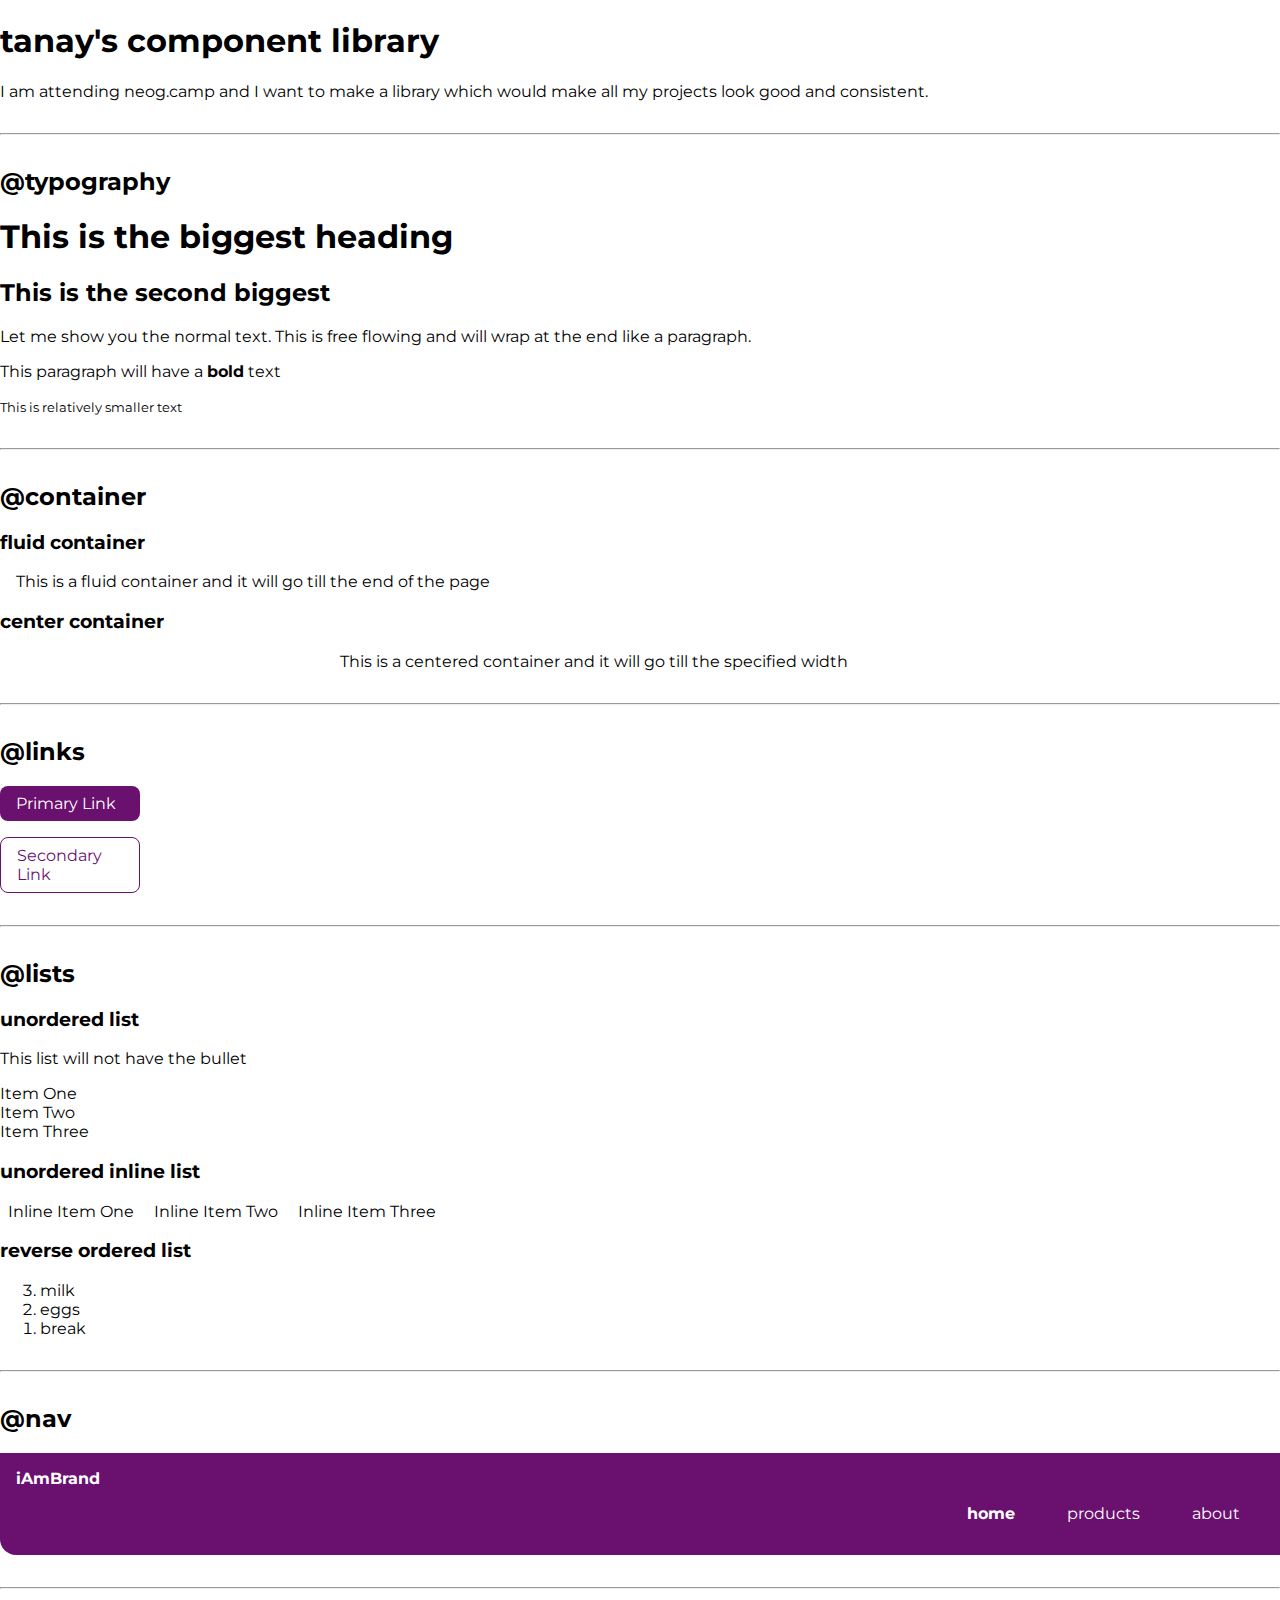
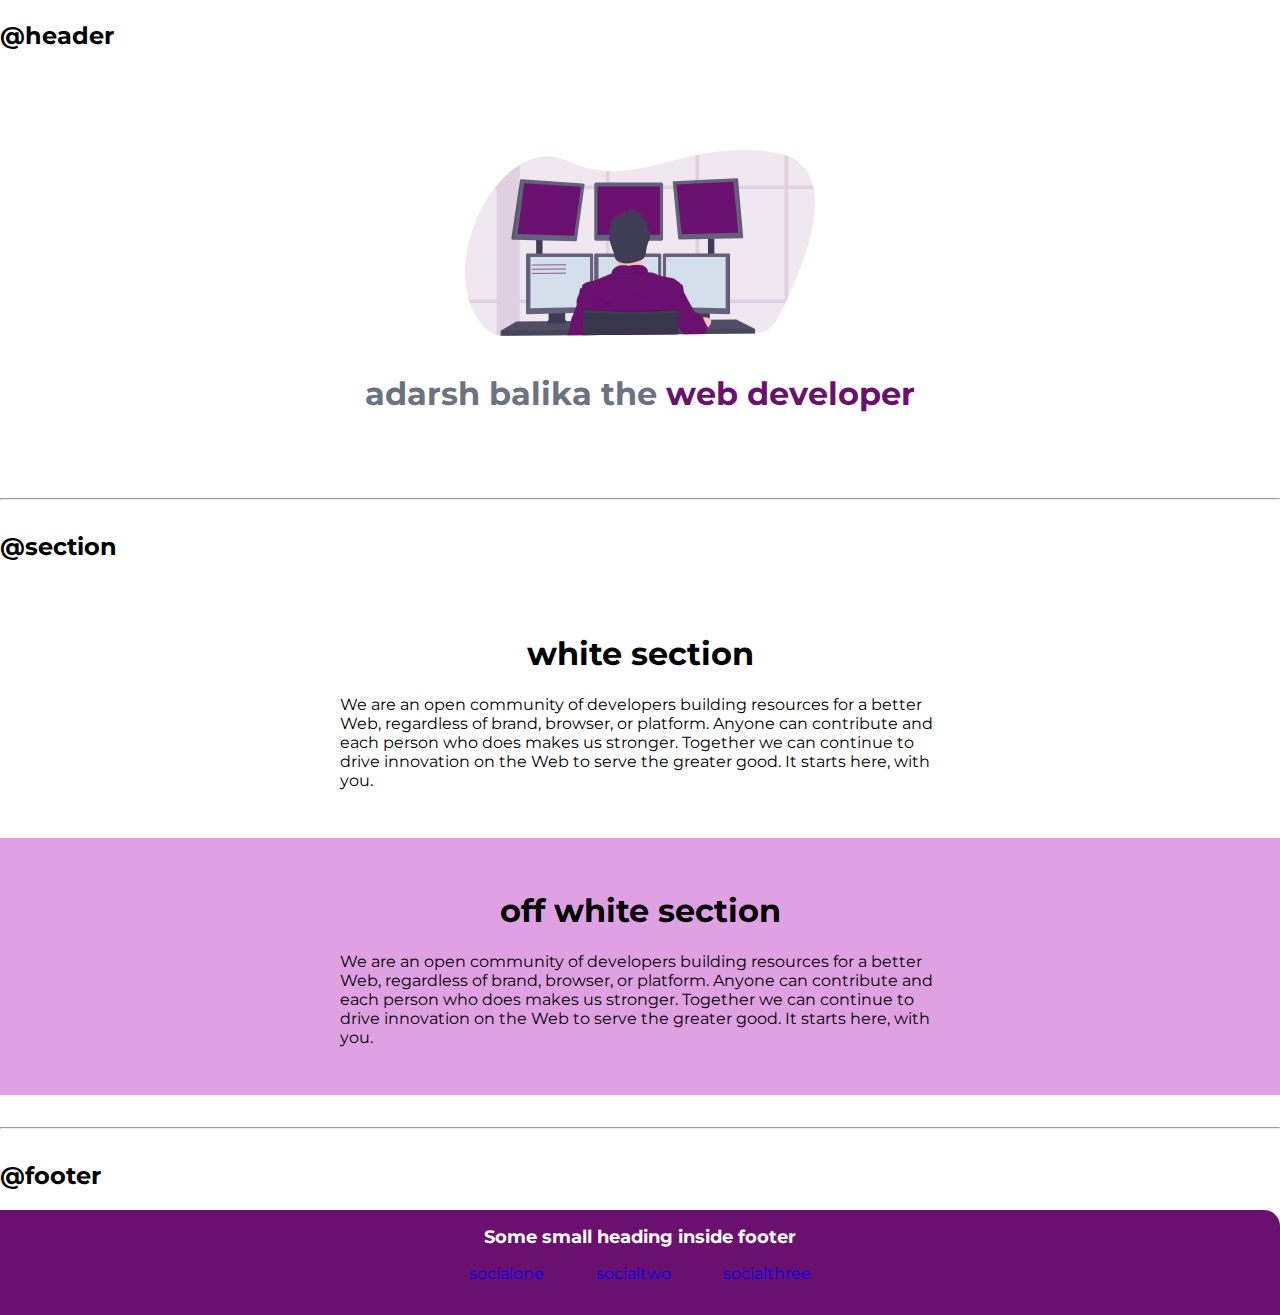
<file: lib/components.html>
<!DOCTYPE html>
<html lang="en">

<head>
    <meta charset="UTF-8">
    <meta name="viewport" content="width=device-width, initial-scale=1.0">
    <title>Component Library</title>

    <link href="/styles.css" rel="stylesheet" />
</head>

<body>
    <h1>tanay's component library</h1>
    <p>I am attending neog.camp and I want to make a library which would make all my projects look good and consistent.
    </p>

    <hr>


    <h2>@typography</h2>

    <h1>This is the biggest heading</h1>
    <h2>This is the second biggest</h2>
    <p> Let me show you the normal text. This is free flowing and will wrap at the end like a paragraph. </p>
    <p>This paragraph will have a <strong>bold</strong> text</p>
    <small>This is relatively smaller text</small>

    <hr>

    <h2>@container</h2>

    <h3>fluid container</h3>
    <div class="container">This is a fluid container and it will go till the end of the page</div>

    <h3>center container</h3>
    <div class="container container-center">This is a centered container and it will go till the specified width</div>

    <hr>

    <h2>@links</h2>

    <a class="link link-primary" href="/">Primary Link</a>
    <a class="link link-secondary" href="/">Secondary Link</a>

    <hr>

    <h2>@lists</h2>

    <h3>unordered list</h3>
    <p> This list will not have the bullet</p>

    <ul class="list-non-bullet">
        <li>Item One</li>
        <li>Item Two</li>
        <li>Item Three</li>

    </ul>

    <h3> unordered inline list</h3>

    <ul class="list-non-bullet">
        <li class="list-item-inline">Inline Item One</li>
        <li class="list-item-inline">Inline Item Two</li>
        <li class="list-item-inline">Inline Item Three</li>
    </ul>

    <h3> reverse ordered list</h3>

    <ol reversed>
        <li>milk</li>
        <li>eggs</li>
        <li>break</li>
    </ol>

    <hr />

    <h2>@nav</h2>

    <nav class="navigation container">
        <div class="nav-brand">iAmBrand</div>
        <ul class="list-non-bullet nav-pills">
            <li class="list-item-inline">
                <a class="link link-active" href="/">home</a>
            </li>
            <li class="list-item-inline">
                <a class="link" href="/">products</a>
            </li>
            <li class="list-item-inline">
                <a class="link" href="/">about</a>
            </li>
        </ul>
    </nav>

    <hr>

    <h2>@header</h2>

    <header class="hero">
        <img class="hero-img" src="/images/hero.svg" />
        <h1 class="hero-heading">adarsh balika the <span class="heading-inverted"> web developer</span></h1>
    </header>

    <hr>
    <h2>@section</h2>
    <section class="section">
        <div class="container container-center">
            <h1>white section</h1>
            <p>We are an open community of developers building resources for a better Web, regardless of brand, browser,
                or platform. Anyone can contribute and each person who does makes us stronger. Together we can continue
                to drive innovation on the Web to serve the greater good. It starts here, with you.</p>
        </div>

    </section>

    <section class="section ow">
        <div class="container container-center">
            <h1>off white section</h1>
            <p>We are an open community of developers building resources for a better Web, regardless of brand, browser,
                or platform. Anyone can contribute and each person who does makes us stronger. Together we can continue
                to drive innovation on the Web to serve the greater good. It starts here, with you.</p>
        </div>

    </section>

    <hr>

    <h2>@footer</h2>

    <footer class="footer">
        <div class="footer-header">Some small heading inside footer</div>
        <ul class="social-links list-non-bullet">
            <li class="list-item-inline">
                <a class="link" href="/">
                    socialone
                </a>
            </li>
            <li class="list-item-inline">
                <a class="link" href="/">
                    socialtwo
                </a>
            </li>
            <li class="list-item-inline">
                <a class="link" href="/">
                    socialthree
                </a>
            </li>
            
        </ul>
    </footer>

    </div>
</body>

</html>
</file>
<file: styles.css>
@import url('https://fonts.googleapis.com/css2?family=Montserrat:wght@400;700&display=swap');

:root {
    --primary-color: #6A116F;
    --off-white: #dfa1e2;
    --dark-gray: #6B7280;
}

body {
    font-family: 'Montserrat', sans-serif;
    margin: 0px
}

hr {
    margin: 2rem 0rem;
}


.margin-md {
    margin: 2rem;
}

.container {
    padding: 0rem 1rem;
}

.container-center {
    max-width: 600px;
    margin: auto;
}

.link {
    box-sizing: border-box;
    text-decoration: none;
    padding: 0.5rem 1rem;
}

.link-primary {
    background-color: var(--primary-color);
    border-radius: 0.5rem;
    color: white;
    display: block;
    max-width: 140px;
    margin: 1rem 1rem 1rem 0rem;
}

.link-secondary {
    color: var(--primary-color);
    border-radius: 0.5rem;
    border: 1px solid var(--primary-color);
    display: block;
    max-width: 140px;
    margin: 1rem 1rem 1rem 0rem;
}


.list-non-bullet {
    list-style: none;
    padding-inline-start: 0px;
}

.list-item-inline {
    display: inline;
    padding: 0rem 0.5rem;
}


.navigation {
    background-color: var(--primary-color);
    color: white;
    padding: 1rem;
    border-bottom-left-radius: 1rem;
}

.navigation .nav-brand {
    font-weight: bold;
}

.navigation .nav-pills {
    text-align: right;
}

.navigation .link {
    color: white;
}

.navigation .link-active {
    font-weight: bold;
}


.hero {
    padding: 2rem;
    padding-top: 5rem;

}

.hero .hero-img {
    max-width: 80%;
    width: 350px;
    display: block;
    margin: auto;
}

.hero .hero-heading {
    text-align: center;
    padding-top: 1rem;
    color: var(--dark-gray);
}

.hero .hero-heading .heading-inverted {
    color: var(--primary-color);
}


.section {
    padding: 2rem;
}

.section h1 {
    text-align: center;

}

.ow {
    background-color: var(--off-white);
}


.footer {
    background-color: var(--primary-color);
    padding: 1rem 1rem;
    text-align: center;
    color: white;
    border-top-right-radius: 1rem;
}

.footer {
    color: white
}

.footer .footer-header {
    font-weight: bold;
    font-size: large;
}

.footer ul {
    padding-inline-start: 0px;
}


.showcase-list {
    padding: 2rem;
}

.showcase-blog {
    padding-bottom: 6rem;
}

.icon{
    text-decoration: none;
    display: inline-block;
    padding: 1rem 3.5rem 1rem;
    font-size: 2.5rem;
    color: white;
   
}

.png{
    width: 30%;
   margin-right: 7px;
}

.png1{
    width: 10%;
    margin-right: 7px;
}

.png2{
    width: 20%;
    margin-right: 7px;
}

.png3{
    width: 20%;
   
}
</file>
